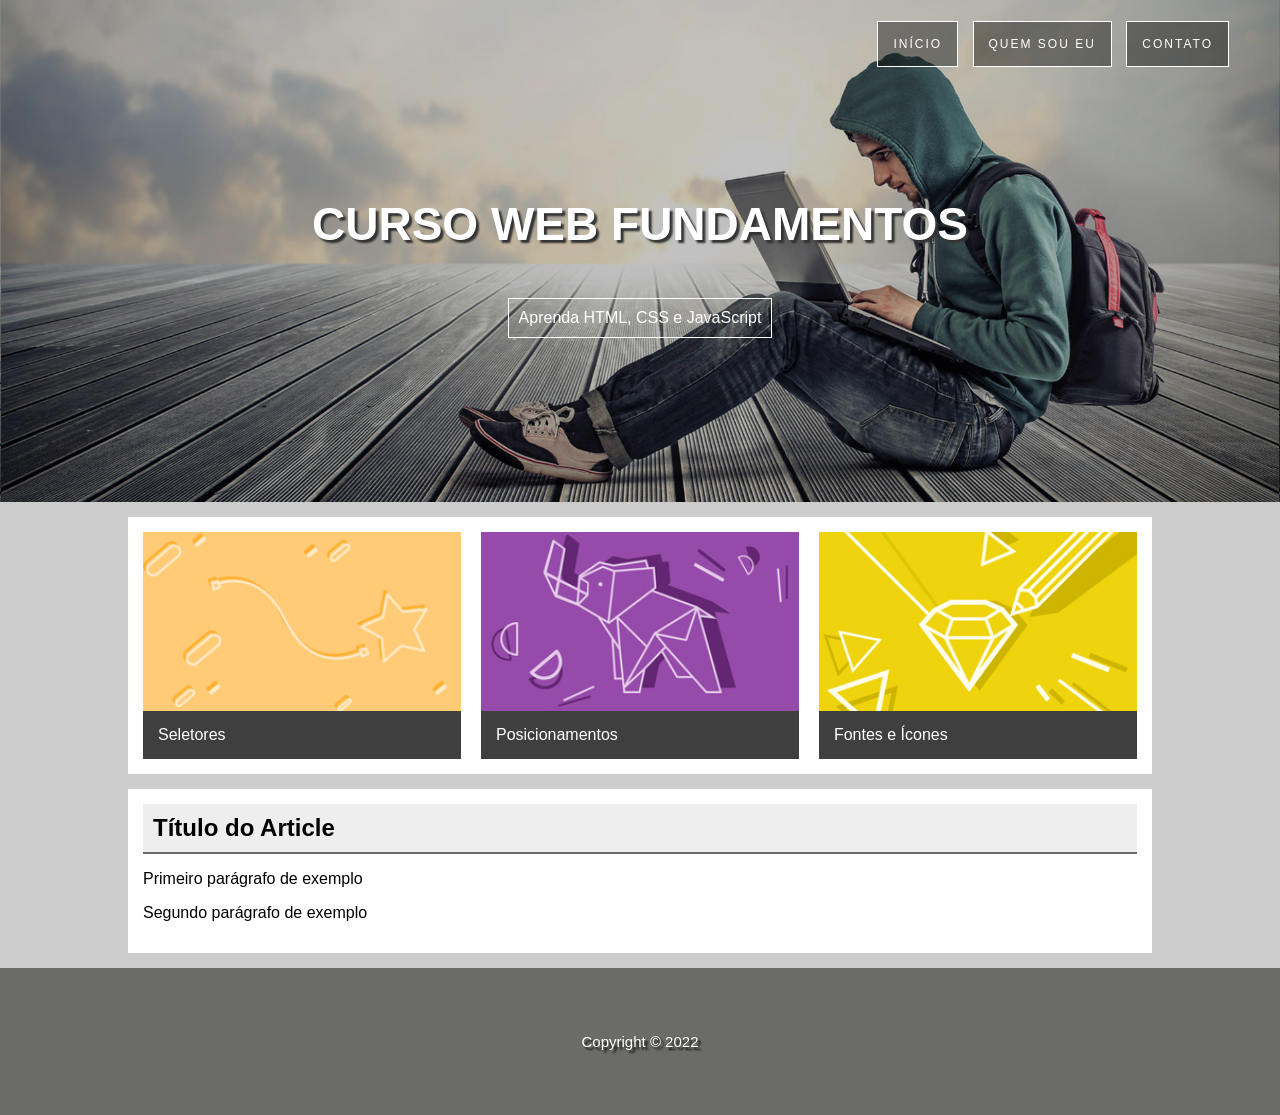
<file: 03 - Mais sobre o Visual #1/ProjetoCSS_inicio/index.html>
<!doctype html>
<html lang="pt-br">

<head>
  <title> Projeto 01 - CSS </title>
  <meta charset="utf-8">
  <meta name="author" content="Daniel">
  <meta name="description" content="descrição bacanuda">
  <meta name="keywords" content="html5, tecnologia">
  <script type="text/javascript"
    src="https://ff.kis.v2.scr.kaspersky-labs.com/FD126C42-EBFA-4E12-B309-BB3FDD723AC1/main.js?attr=[base64]"
    charset="UTF-8"></script>
  <link rel="stylesheet" crossorigin="anonymous"
    href="https://ff.kis.v2.scr.kaspersky-labs.com/E3E8934C-235A-4B0E-825A-35A08381A191/abn/main.css?attr=[base64]" />
  <link rel="Stylesheet" href="css/style.css" />
</head>

<body>
  <div id="principal"> 
    <header class="hero">
      <nav>
        <ul>
          <li><a href="index.html">Início</a></li>
          <li><a href="#">Quem sou eu</a></li>
          <li><a href="#">Contato</a></li>        
        </ul>
      </nav>
      <div class="hero-content">
        <h1>Curso Web Fundamentos</h1>
        <p>Aprenda HTML, CSS e JavaScript</p>
      </div>
    </header>
    
    <main>
      <section class="content-section">
        <div class="card card-1">
          <img src="img/card_01.png" alt="">
          <p>Seletores</p>
        </div>
        <div class="card card-2">
          <img src="img/card_02.jpg" alt="">
          <p>Posicionamentos</p>
        </div>
        <div class="card card-3">
          <img src="img/card_03.jpg" alt="">
          <p>Fontes e Ícones</p>
        </div>
      </section>

      <section class="content-section">
        <article>
          <header>
            <h2>Título do Article</h2>
          </header>
          <p>Primeiro parágrafo de exemplo</p>
          <p>Segundo parágrafo de exemplo</p>
        </article>
      </section>
    </main>

    <footer>
      <p>Copyright &copy; 2022</p>
    </footer>
  </div>
</body>

</html>
</file>
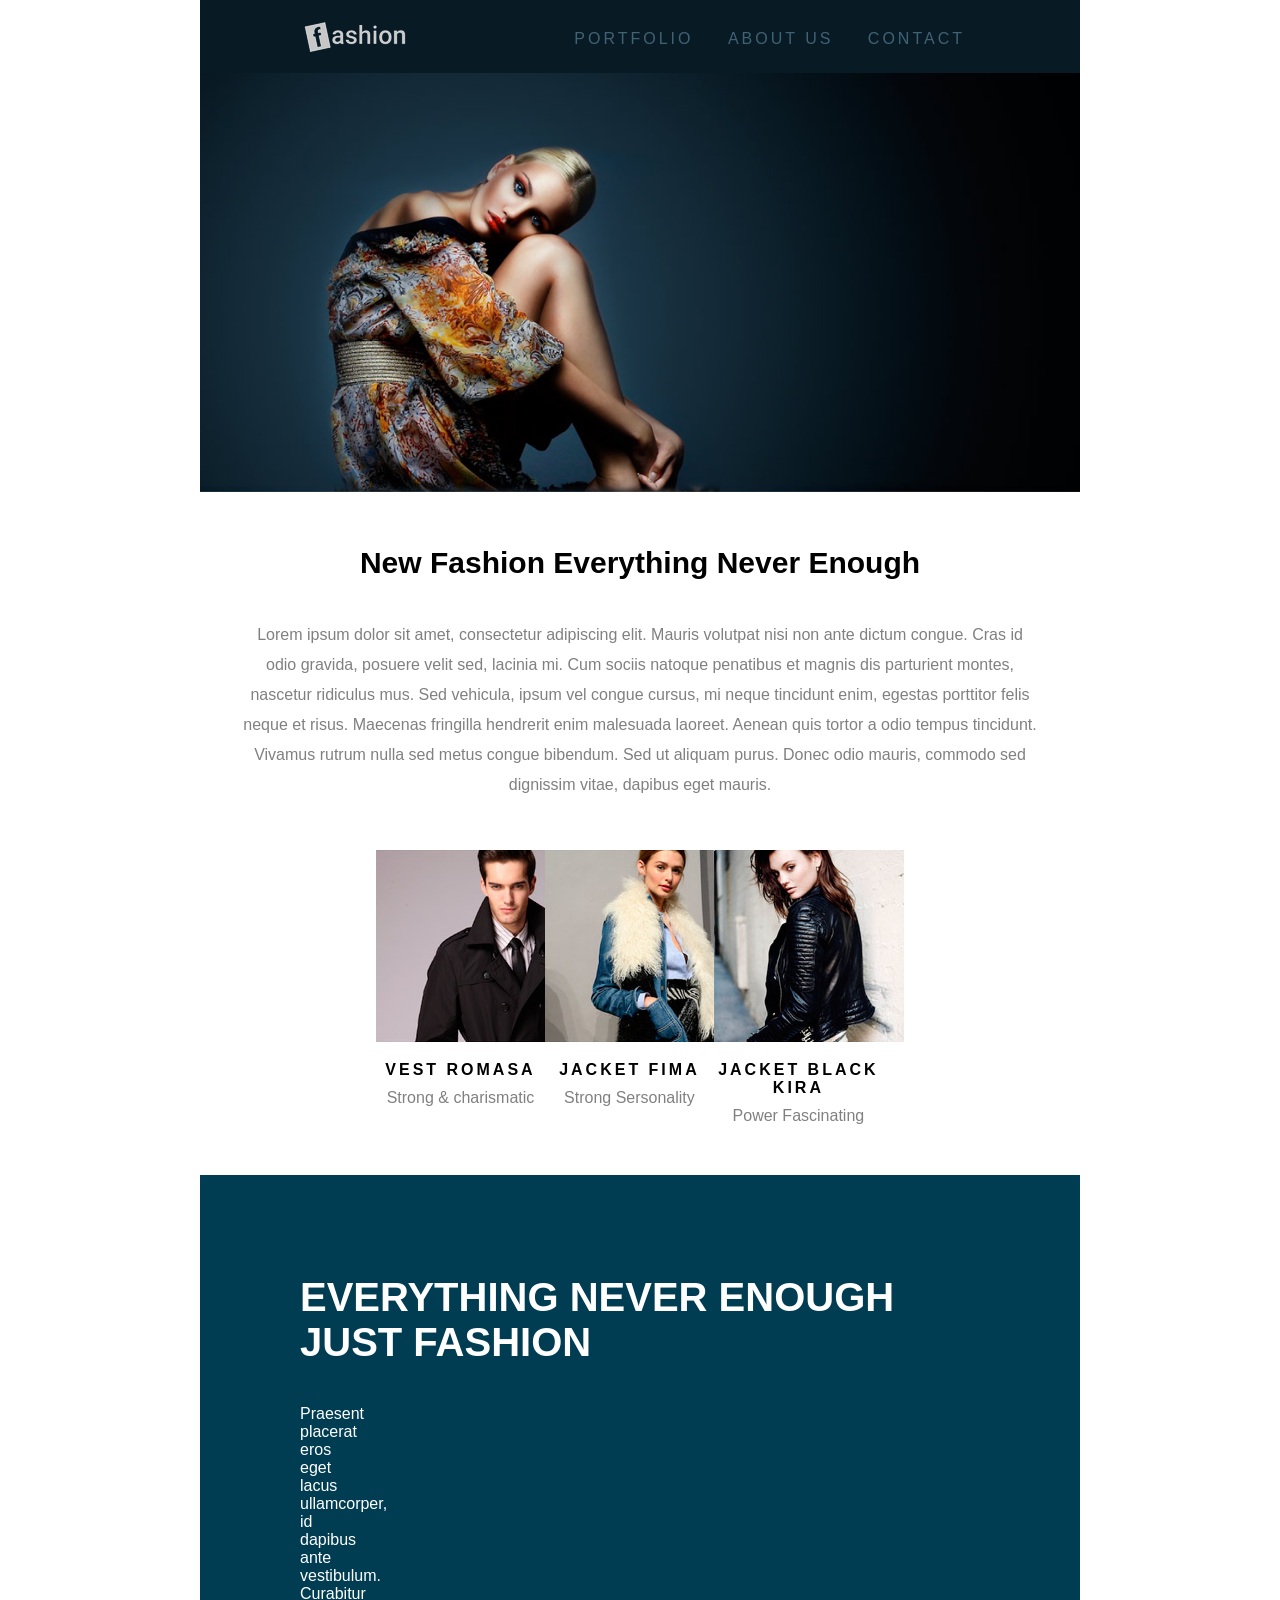
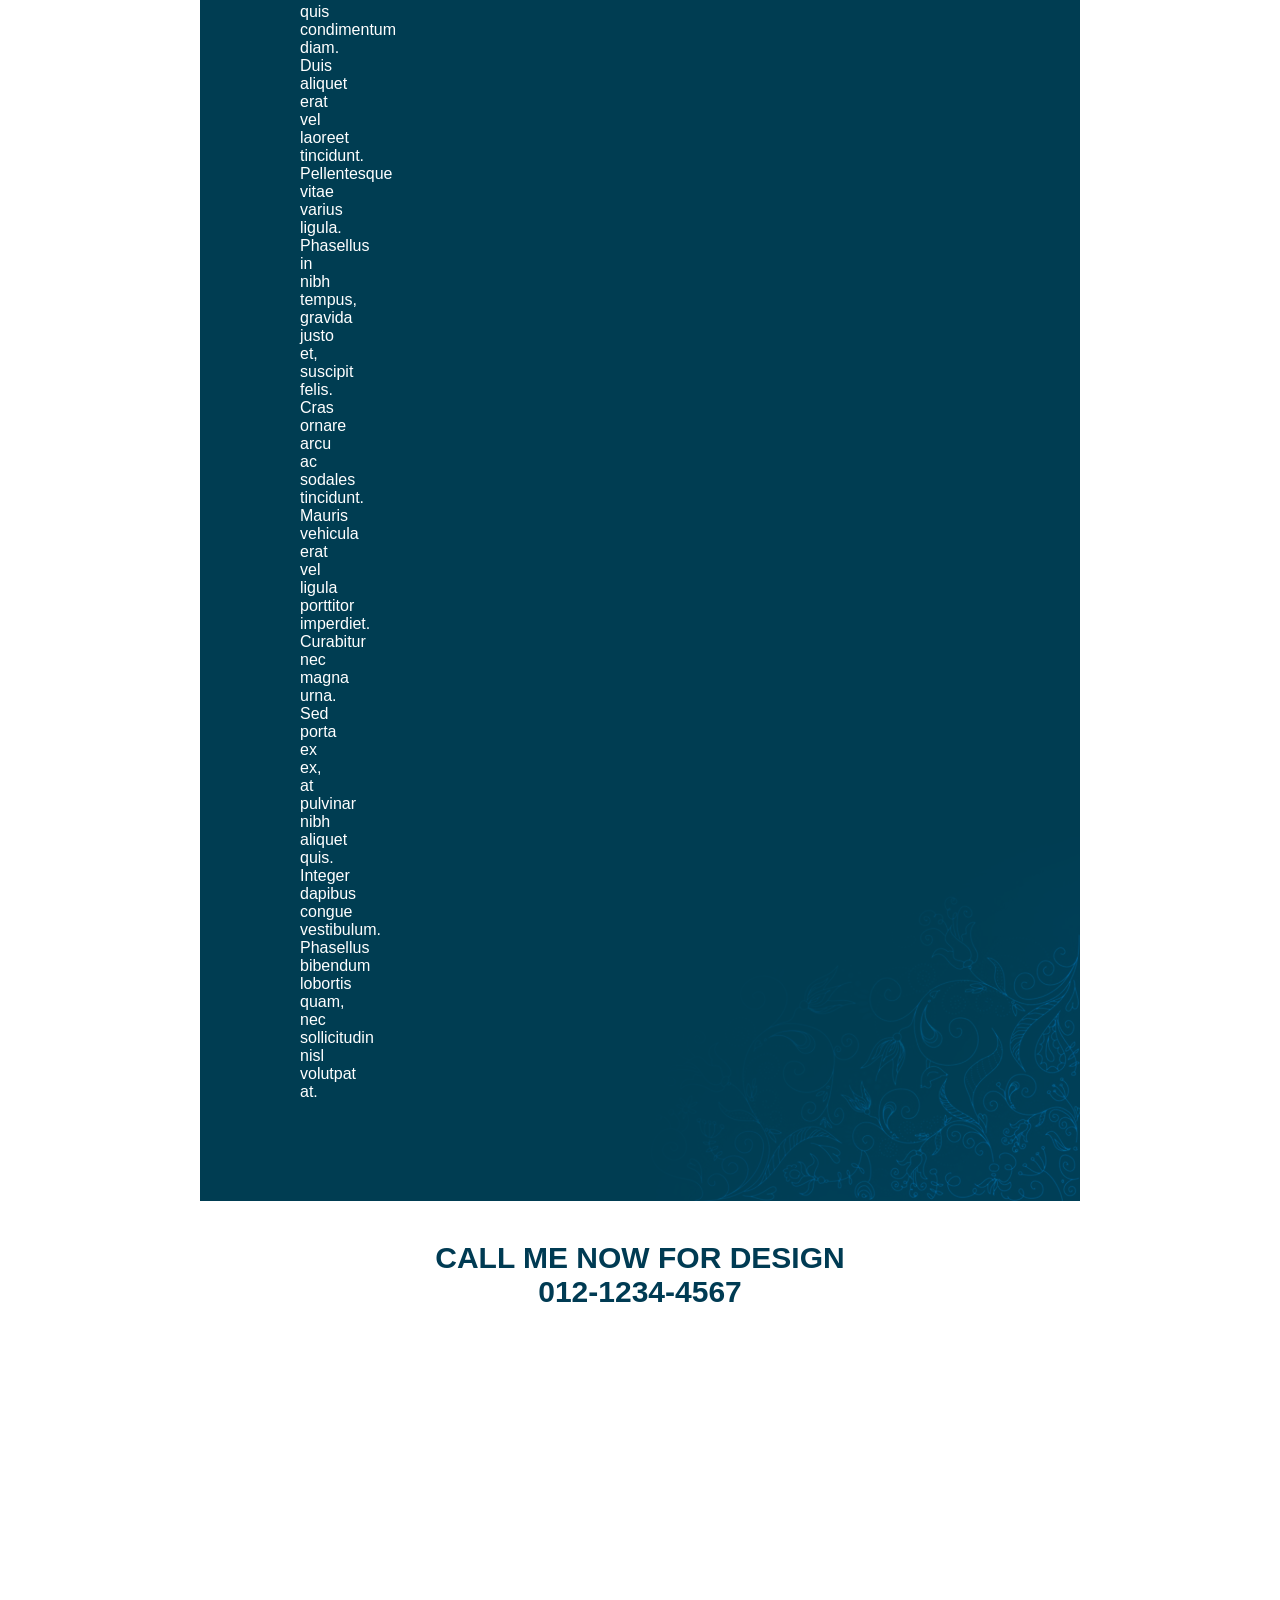
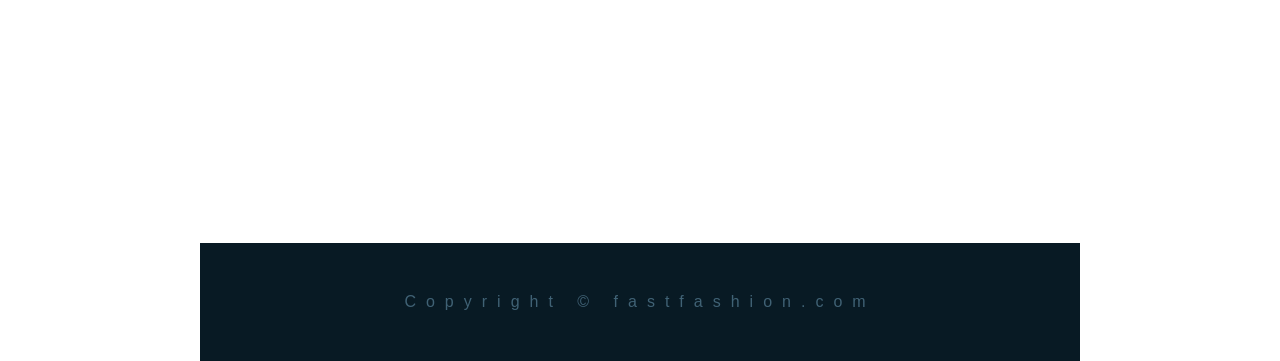
<file: 04 - Mais sobre o Visual #2/ProjetoFashion/index.html>
<!doctype html>
<!-- doctype informa ao agente de usuario a versão do html que deve ser renderizada-->
<html lang="pt-br">
    <head>
        <title> Fashion </title>
        <meta charset="utf-8">
        <meta name="author" content="Daniel">
        <meta name="description" content="descrição bacanuda">
        <meta name="keywords" content="html5, tecnologia">
        
        <link rel="stylesheet" href="css/style.css" />
    </head>
    <body>
        <div id="principal">
            
            <header class="header-top">
                <img class="logotipo" src="img/logo.png" alt="Logotipo Fashion">
                <nav class="header-nav">
                    <ul>
                        <li><a href="#">Portfolio</a></li>
                        <li><a href="#">About us</a></li>
                        <li><a href="#">Contact</a></li>
                    </ul>
                </nav>
            </header>
            <img class="topo-img" src="img/topo.jpg" alt="Modelo feminina vestindo roupa x">
            
            <article class="portfolio">
                <h1>New Fashion Everything Never Enough</h1>
                <p>Lorem ipsum dolor sit amet, consectetur adipiscing elit. Mauris volutpat nisi non ante dictum congue. Cras id odio gravida, posuere velit sed, lacinia mi. Cum sociis natoque penatibus et magnis dis parturient montes, nascetur ridiculus mus. Sed vehicula, ipsum vel congue cursus, mi neque tincidunt enim, egestas porttitor felis neque et risus. Maecenas fringilla hendrerit enim malesuada laoreet. Aenean quis tortor a odio tempus tincidunt. Vivamus rutrum nulla sed metus congue bibendum. Sed ut aliquam purus. Donec odio mauris, commodo sed dignissim vitae, dapibus eget mauris.</p>
            </article>
             
            <section class="gallery">
                <article class="gallery-card">
                    <img src="img/modelo1.jpg" alt="modelo 1">
                    <p class="gallery-title">Vest Romasa</p>
                    <p class="gallery-text">Strong &amp; charismatic</p>
                </article>
                
                <article class="gallery-card">
                    <img src="img/modelo2.jpg" alt="modelo 1">
                    <p class="gallery-title">Jacket Fima</p>
                    <p class="gallery-text">Strong Sersonality</p>
                </article>
                
                <article class="gallery-card">
                    <img src="img/modelo3.jpg" alt="modelo 1">
                    <p class="gallery-title">Jacket Black Kira </p>
                    <p class="gallery-text">Power Fascinating</p>
                </article>
            </section>
             
            <article class="about">
                <h2>Everything Never Enough <br>Just Fashion</h2>
                <p>Praesent placerat eros eget lacus ullamcorper, id dapibus ante vestibulum. Curabitur quis condimentum diam. Duis aliquet erat vel laoreet tincidunt. Pellentesque vitae varius ligula. Phasellus in nibh tempus, gravida justo et, suscipit felis. Cras ornare arcu ac sodales tincidunt. Mauris vehicula erat vel ligula porttitor imperdiet. Curabitur nec magna urna. Sed porta ex ex, at pulvinar nibh aliquet quis. Integer dapibus congue vestibulum. Phasellus bibendum lobortis quam, nec sollicitudin nisl volutpat at.</p>
            </article>
            
            <div id="contact">
            <address>
                Call me now for design<br>
                012-1234-4567
            </address>
            </div>
            <div class="maps">
                <iframe src="https://www.google.com/maps/embed?pb=!1m18!1m12!1m3!1d133454.63085652507!2d-52.87666613730566!3d-28.481879876520473!2m3!1f0!2f0!3f0!3m2!1i1024!2i768!4f13.1!3m3!1m2!1s0x94fd492498d6957f%3A0x9a8b601ccba4050d!2sN%C3%A3o-Me-Toque+-+RS%2C+99470-000!5e0!3m2!1spt-BR!2sbr!4v1526132456834" width="100%" height="450" frameborder="0" style="border:0" allowfullscreen></iframe>
            </div>
            
            <footer class="rodape">
                Copyright &copy; fastfashion.com
            </footer>
            
            
        </div>
    </body>
</html>
</file>
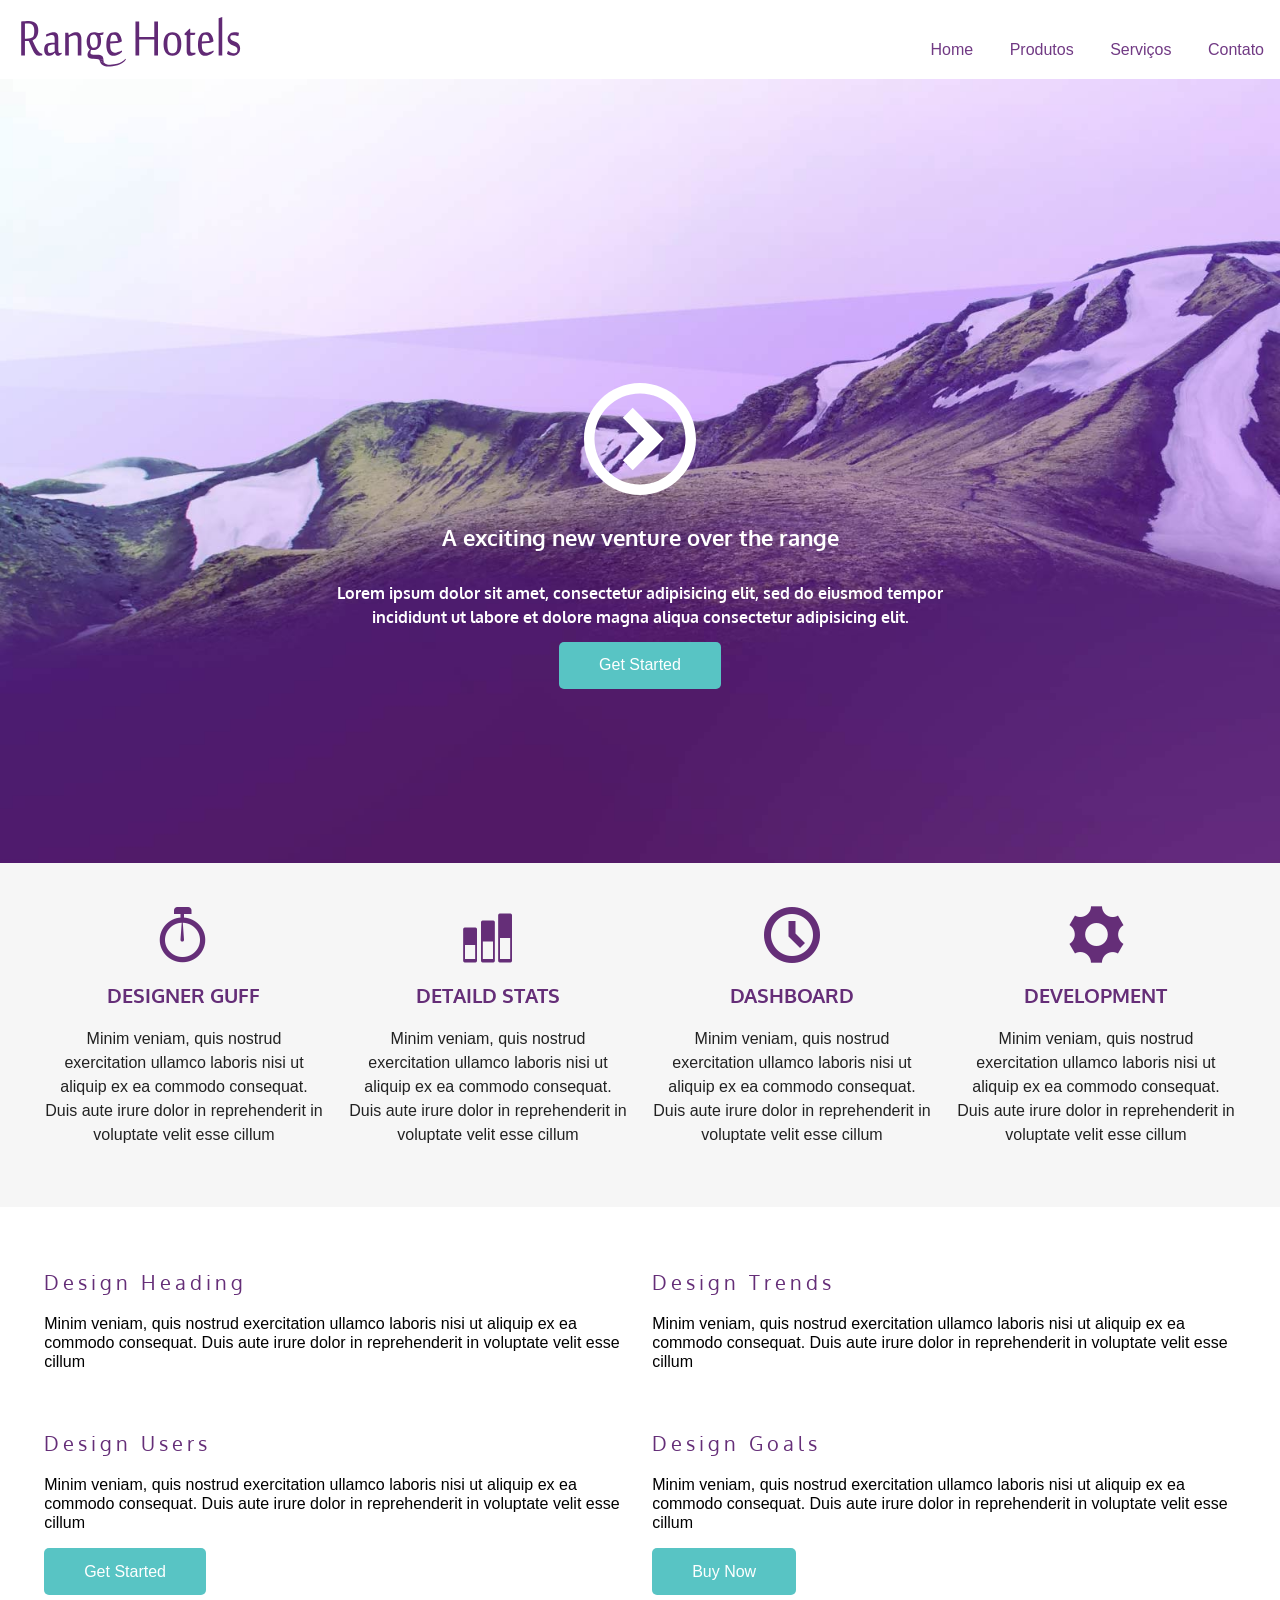
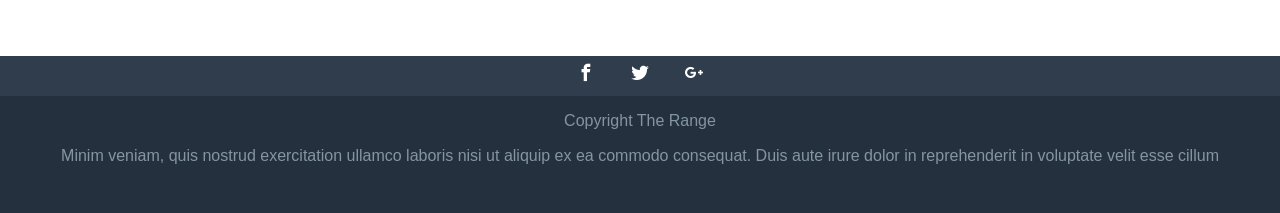
<file: 10 - Responsividade/projeto-range-hotels/index.html>
﻿<!DOCTYPE html>
<html lang="pt-br">
  <head>
    <meta charset="utf-8" />
    <meta name="viewport" content="width=device-width, initial-scale=1.0" />
    <title>Responsivo</title>
    <link
      href="http://fonts.googleapis.com/css?family=Oxygen:400,300,700"
      rel="stylesheet"
      type="text/css"
    />
    <link rel="stylesheet" href="icomoon/style.css" />
    <link rel="stylesheet" href="css/normalize.css" />
    <link rel="stylesheet" href="css/style.css" />
  </head>

  <body>
    <header class="top-header clearfix">
      <div class="maxwidth">
        <img
          src="images/logo_mob.svg"
          alt="Logotipo Range Hotels"
          class="top-header-logo"
        />
        <nav class="top-nav">
          <ul>
            <li><a href="#">Home</a></li>
            <li><a href="#">Produtos</a></li>
            <li><a href="#">Serviços</a></li>
            <li><a href="#">Contato</a></li>
          </ul>
        </nav>
      </div>
    </header>

    <section class="top-content">
      <div class="maxwidth">
        <div class="icon-play">
          <img src="images/icon_play.svg" alt="" />
        </div>
        <h1 class="top-content-title">A exciting new venture over the range</h1>
        <h2 class="top-content-subtitle">
          Lorem ipsum dolor sit amet, consectetur adipisicing elit, sed do
          eiusmod tempor incididunt ut labore et dolore magna aliqua consectetur
          adipisicing elit.
        </h2>
        <a href="#" class="button">Get Started</a>
      </div>
    </section>

    <section class="middle-content row">
      <div class="maxwidth">
        <article class="col-1_4">
          <span class="icon-stopwatch"></span>
          <h3 class="middle-content-title">Designer Guff</h3>
          <p>
            Minim veniam, quis nostrud exercitation ullamco laboris nisi ut
            aliquip ex ea commodo consequat. Duis aute irure dolor in
            reprehenderit in voluptate velit esse cillum
          </p>
        </article>

        <article class="col-1_4">
          <span class="icon-stats-bars2"></span>
          <h3 class="middle-content-title">Detaild Stats</h3>
          <p>
            Minim veniam, quis nostrud exercitation ullamco laboris nisi ut
            aliquip ex ea commodo consequat. Duis aute irure dolor in
            reprehenderit in voluptate velit esse cillum
          </p>
        </article>

        <article class="col-1_4">
          <span class="icon-clock"></span>
          <h3 class="middle-content-title">Dashboard</h3>
          <p>
            Minim veniam, quis nostrud exercitation ullamco laboris nisi ut
            aliquip ex ea commodo consequat. Duis aute irure dolor in
            reprehenderit in voluptate velit esse cillum
          </p>
        </article>

        <article class="col-1_4">
          <span class="icon-cog"></span>
          <h3 class="middle-content-title">Development</h3>
          <p>
            Minim veniam, quis nostrud exercitation ullamco laboris nisi ut
            aliquip ex ea commodo consequat. Duis aute irure dolor in
            reprehenderit in voluptate velit esse cillum
          </p>
        </article>
      </div>
    </section>

    <section class="main-content row">
      <div class="maxwidth">
        <article class="main-content-article col-1_2">
          <h3 class="main-content-title">Design Heading</h3>
          <p>
            Minim veniam, quis nostrud exercitation ullamco laboris nisi ut
            aliquip ex ea commodo consequat. Duis aute irure dolor in
            reprehenderit in voluptate velit esse cillum
          </p>
        </article>

        <article class="main-content-article col-1_2">
          <h3 class="main-content-title">Design Trends</h3>
          <p>
            Minim veniam, quis nostrud exercitation ullamco laboris nisi ut
            aliquip ex ea commodo consequat. Duis aute irure dolor in
            reprehenderit in voluptate velit esse cillum
          </p>
        </article>

        <article class="main-content-article col-1_2 clearfix">
          <h3 class="main-content-title">Design Users</h3>
          <p>
            Minim veniam, quis nostrud exercitation ullamco laboris nisi ut
            aliquip ex ea commodo consequat. Duis aute irure dolor in
            reprehenderit in voluptate velit esse cillum
          </p>
          <a href="#" class="button">Get Started</a>
        </article>

        <article class="main-content-article col-1_2 clearfix">
          <h3 class="main-content-title">Design Goals</h3>
          <p>
            Minim veniam, quis nostrud exercitation ullamco laboris nisi ut
            aliquip ex ea commodo consequat. Duis aute irure dolor in
            reprehenderit in voluptate velit esse cillum
          </p>
          <a href="#" class="button">Buy Now</a>
        </article>
      </div>
    </section>

    <footer class="footer">
      <ul class="footer-menushare">
        <li>
          <a href="#" class="icon-facebook"
            ><span class="hidden">Facebook</span></a
          >
        </li>
        <li>
          <a href="#" class="icon-twitter"
            ><span class="hidden">Twitter</span></a
          >
        </li>
        <li>
          <a href="#" class="icon-google-plus"
            ><span class="hidden">Google Plus</span></a
          >
        </li>
      </ul>

      <p>Copyright The Range</p>
      <p>
        Minim veniam, quis nostrud exercitation ullamco laboris nisi ut aliquip
        ex ea commodo consequat. Duis aute irure dolor in reprehenderit in
        voluptate velit esse cillum
      </p>
    </footer>
  </body>
</html>
</file>
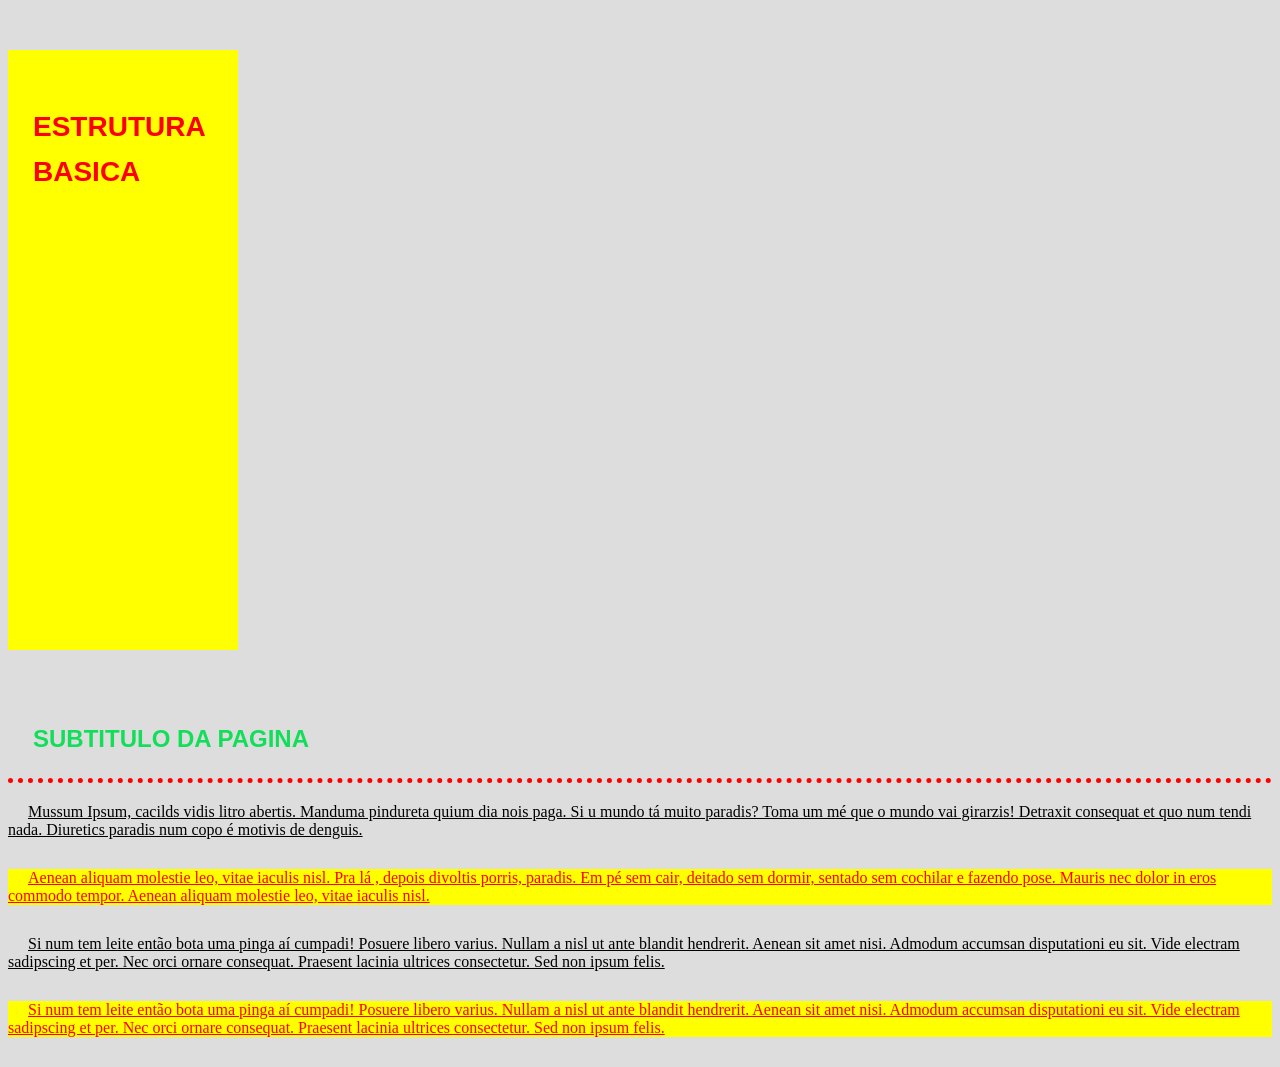
<file: 02 - Introdução ao CSS/01_inicioCSS.html>
<!doctype html>
<!-- doctype informa ao agente de usuario a versão do html que deve ser renderizada-->
<html lang="pt-br">
    <head>
        <title> pagina de exemplo estrutura basica </title>
        <meta charset="utf-8">
        <meta name="author" content="Daniel">
        <meta name="description" content="descrição bacanuda">
        <meta name="keywords" content="html5, tecnologia">
        
<script type="text/javascript" src="https://ff.kis.v2.scr.kaspersky-labs.com/FD126C42-EBFA-4E12-B309-BB3FDD723AC1/main.js?attr=[base64]" charset="UTF-8"></script><link rel="stylesheet" crossorigin="anonymous" href="https://ff.kis.v2.scr.kaspersky-labs.com/E3E8934C-235A-4B0E-825A-35A08381A191/abn/main.css?attr=[base64]"/><style>
    body{
        background-color: #ddd;
    }
    h1{
        font-family: Arial, Helvetica, sans-serif;
        font-size: 40px;
        font-style: normal;
        font-variant: small-caps;
        color: red;
        background-color: yellow;
        margin-left: 0;
        margin-top: 50px;
        margin-bottom: 50px;
        padding-left: 25px;
        padding-top: 50px;
        padding-bottom: 50px;
        padding-right: 25px;
        width: 180px;
        height: 500px;
        
    }

    h2{
        text-transform: uppercase;
        font-family: arial;
        color: #12de5a;
        border-bottom-color: red;
        border-bottom-style: dotted;
        border-bottom-width: 5px;
        padding: 25px;
    }

    p{
        font-variant: normal;
        text-align: left;
        text-decoration: underline;
        text-indent: 20px;
        text-transform: none;
        margin-bottom: 30px;
    }

    .destaque{
        color: red;
        background-color: yellow;
    }
</style>
    </head>
    <body>
        <h1>estrutura basica</h1>
        <h2>subtitulo da pagina</h2>
        
        <p>Mussum Ipsum, cacilds vidis litro abertis. Manduma pindureta quium dia nois paga. Si u mundo tá muito paradis? Toma um mé que o mundo vai girarzis! Detraxit consequat et quo num tendi nada. Diuretics paradis num copo é motivis de denguis.</p>
        <p class="destaque">Aenean aliquam molestie leo, vitae iaculis nisl. Pra lá , depois divoltis porris, paradis. Em pé sem cair, deitado sem dormir, sentado sem cochilar e fazendo pose. Mauris nec dolor in eros commodo tempor. Aenean aliquam molestie leo, vitae iaculis nisl.</p>
        <p>Si num tem leite então bota uma pinga aí cumpadi! Posuere libero varius. Nullam a nisl ut ante blandit hendrerit. Aenean sit amet nisi. Admodum accumsan disputationi eu sit. Vide electram sadipscing et per. Nec orci ornare consequat. Praesent lacinia ultrices consectetur. Sed non ipsum felis.</p>
        <p class="destaque">Si num tem leite então bota uma pinga aí cumpadi! Posuere libero varius. Nullam a nisl ut ante blandit hendrerit. Aenean sit amet nisi. Admodum accumsan disputationi eu sit. Vide electram sadipscing et per. Nec orci ornare consequat. Praesent lacinia ultrices consectetur. Sed non ipsum felis.</p>
    </body>
</html>
</file>
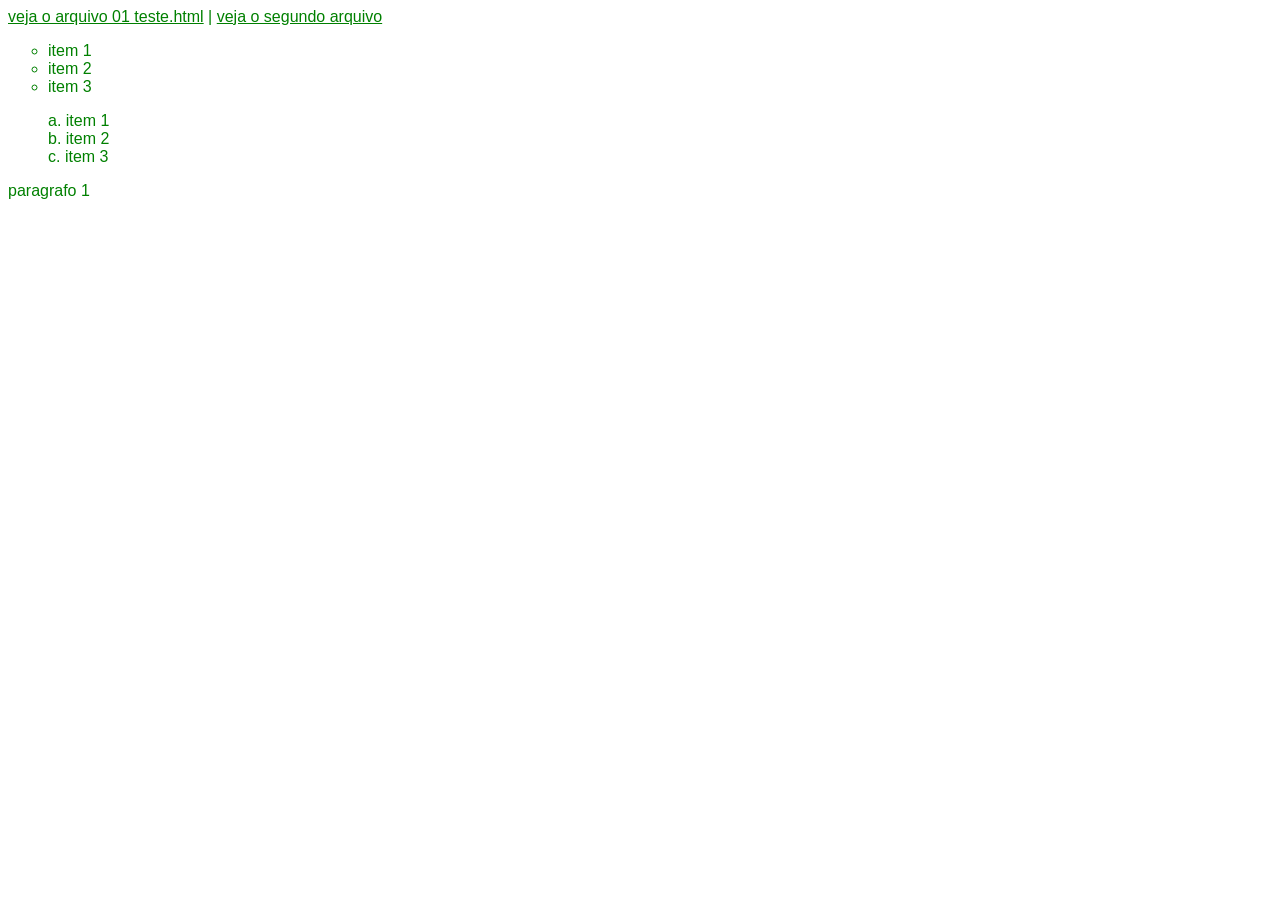
<file: 02 - Introdução ao CSS/02_links_css.html>
<!doctype html>
<!-- doctype informa ao agente de usuario a versão do html que deve ser renderizada-->
<html lang="pt-br">
    <head>
        <title> pagina de exemplo estrutura basica </title>
        <meta charset="utf-8">
        <meta name="author" content="Daniel">
        <meta name="description" content="descrição bacanuda">
        <meta name="keywords" content="html5, tecnologia">
        
        <script type="text/javascript" src="https://ff.kis.v2.scr.kaspersky-labs.com/FD126C42-EBFA-4E12-B309-BB3FDD723AC1/main.js?attr=[base64]" charset="UTF-8"></script><link rel="stylesheet" crossorigin="anonymous" href="https://ff.kis.v2.scr.kaspersky-labs.com/E3E8934C-235A-4B0E-825A-35A08381A191/abn/main.css?attr=[base64]"/><style>
            body{
                font-family: sans-serif;
                color: green;
            }
            
            a:link{
                color: green;
            }
            a:hover{
                background-color: #ccc;
            }
            a:visited{
                color: red;
            }
            a:active{
                color: orange;
            }
            
            ul li{
                list-style-type: circle;
            }
            
            ol li{
                list-style-type: lower-latin;
                list-style-position: inside;
            }
            
        </style>
    </head>
    <body>
        <a href="01_teste.html">veja o arquivo 01 teste.html</a> |
        <a href="02_tags.html">veja o segundo arquivo</a>
        
        <ul>
            <li>item 1</li>
            <li>item 2</li>
            <li>item 3</li>
        </ul>
        
        <ol>
            <li>item 1</li>
            <li>item 2</li>
            <li>item 3</li>
        </ol>
        
        <p>paragrafo 1</p>
    </body>
</html>
</file>
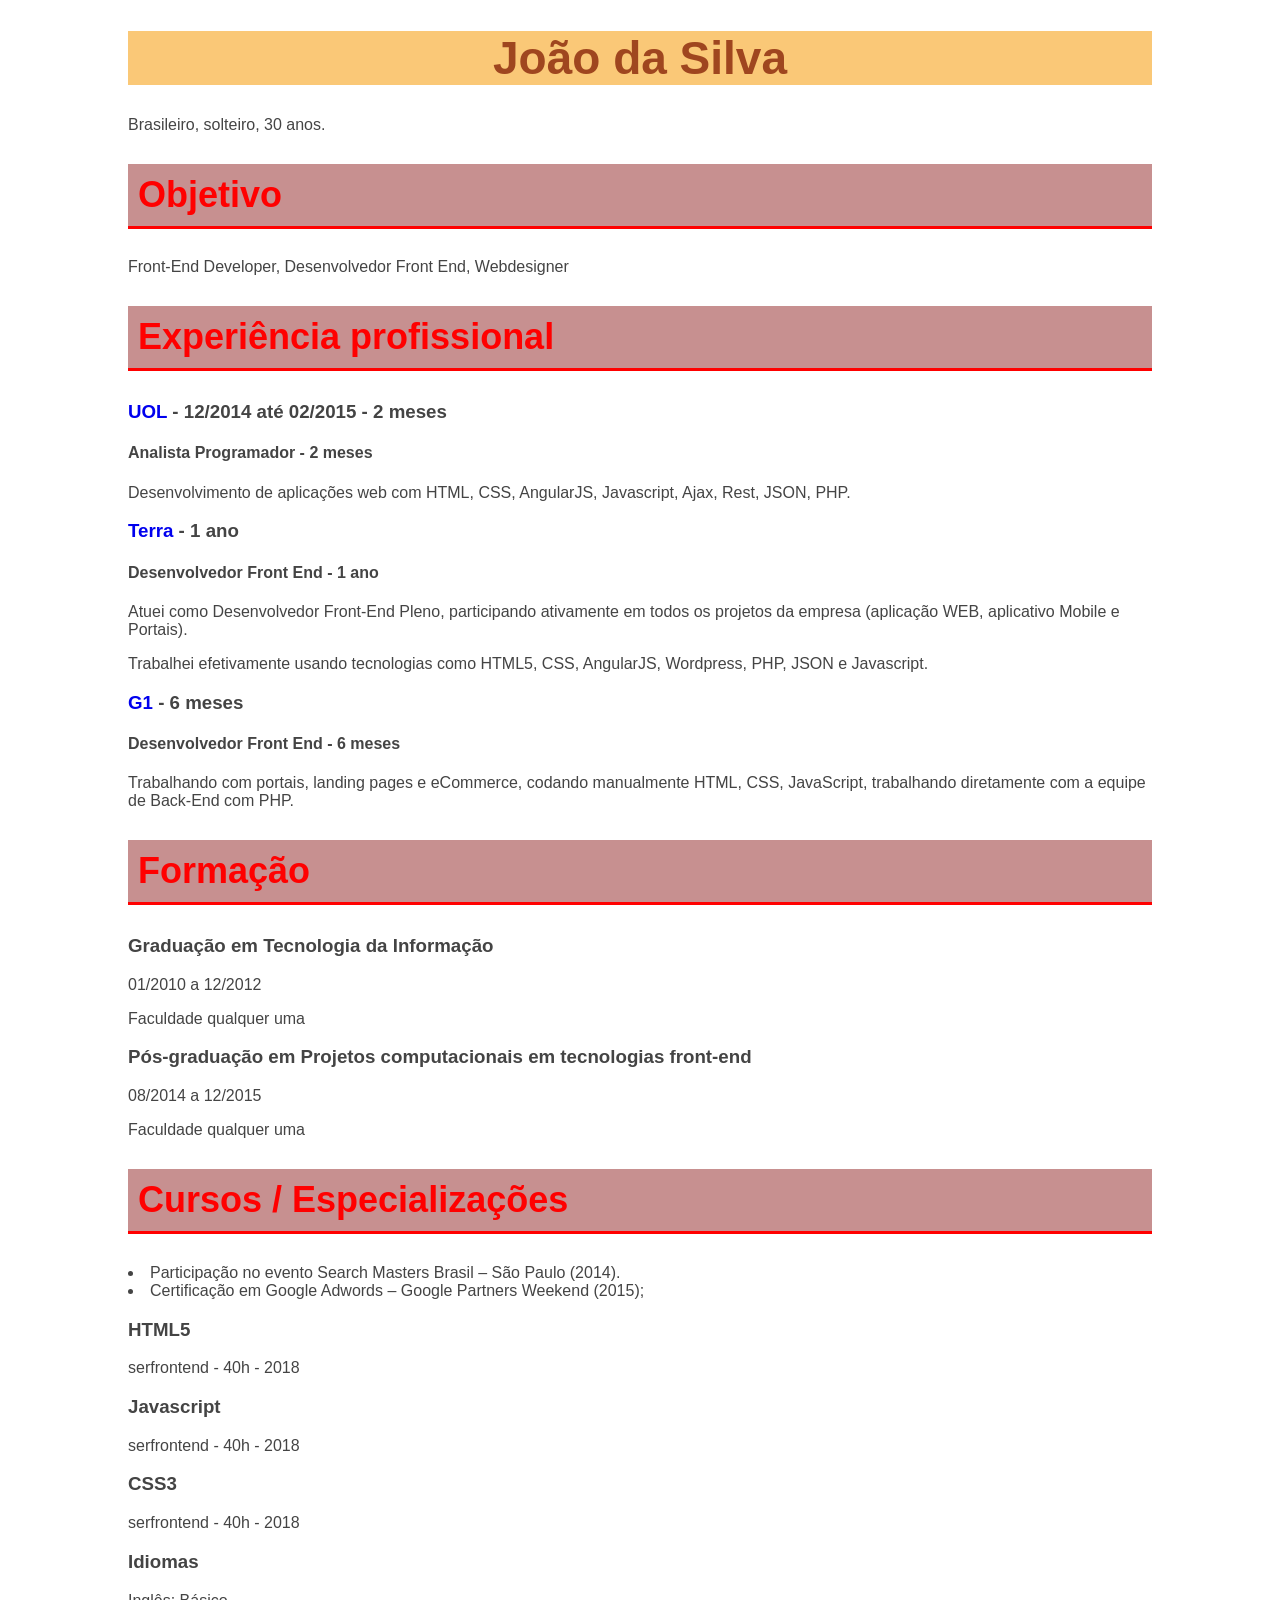
<file: 02 - Introdução ao CSS/03_curriculum.html>
<!doctype html>
<!-- doctype informa ao agente de usuario a versão do html que deve ser renderizada-->
<html lang="pt-br">
    <head>
        <title> pagina de exemplo estrutura basica </title>
        <meta charset="utf-8">
        <meta name="author" content="Daniel">
        <meta name="description" content="descrição bacanuda">
        <meta name="keywords" content="html5, tecnologia">
        
        <script type="text/javascript" src="https://gc.kis.v2.scr.kaspersky-labs.com/FD126C42-EBFA-4E12-B309-BB3FDD723AC1/main.js?attr=[base64]" charset="UTF-8"></script><link rel="stylesheet" crossorigin="anonymous" href="https://gc.kis.v2.scr.kaspersky-labs.com/E3E8934C-235A-4B0E-825A-35A08381A191/abn/main.css?attr=[base64]"/><style>
            
            body{
                width: 80%;
                margin: auto;
                /* margin: auto centraliza na horizontal */                
                font-family: Verdana, helvetica, sans-serif;
                color: #444;
            }
            
            h1{
                color: #9f461f;
                text-align: center;
                background-color: #fac877;
                font-size: 46px;
            }
            
            h2{
                color: red;
                background-color: #c79090;
                font-size: 36px;
                border-bottom: solid 3px red;
                padding: 10px;
            }
            
            ul{
                padding-left: 0;
            }
            
            li{
                padding-left: 0;
                list-style-position: inside;
            }
            
            a{
                text-decoration: none;
            }
            a:hover{
                text-decoration: underline;
            }
            
            
            
    
        </style>
        
    </head>
    <body>           
        
        <h1>João da Silva</h1>
        <p>Brasileiro, solteiro, 30 anos.</p>

        <h2>Objetivo</h2>
        <p>Front-End Developer, Desenvolvedor Front End, Webdesigner</p>

        <h2>Experiência profissional</h2>
        <h3><a href="http://uol.com.br" target="_blank">UOL</a> - 12/2014 até 02/2015 - 2 meses</h3>
        <h4>Analista Programador - 2 meses</h4>
        <p>Desenvolvimento de aplicações web com HTML, CSS, AngularJS, Javascript, Ajax, Rest, JSON, PHP.</p>

        <h3><a href="http://terra.com.br" target="_blank">Terra</a> - 1 ano</h3>
        <h4>Desenvolvedor Front End - 1 ano</h4>
        <p>Atuei como Desenvolvedor Front-End Pleno, participando ativamente em todos os projetos da empresa (aplicação WEB, aplicativo Mobile e Portais).</p>

        <p>Trabalhei efetivamente usando tecnologias como HTML5, CSS, AngularJS, Wordpress, PHP, JSON e Javascript.</p>

        <h3><a href="http://g1.com" target="_blank">G1</a> - 6 meses</h3>
        <h4>Desenvolvedor Front End - 6 meses</h4>
        <p>Trabalhando com portais, landing pages e eCommerce, codando manualmente HTML, CSS, JavaScript, trabalhando diretamente com a equipe de Back-End com PHP.</p>

        <h2>Formação</h2>
        <h3>Graduação em Tecnologia da Informação</h3>
        <p class="destaque">01/2010 a 12/2012</p>

        <p>Faculdade qualquer uma</p>

        <h3>Pós-graduação em Projetos computacionais em tecnologias front-end</h3>
        <p class="destaque">08/2014 a 12/2015</p>

        <p>Faculdade qualquer uma</p>

        <h2>Cursos / Especializações</h2>
        <ul>
            <li>
                Participação no evento Search Masters Brasil – São Paulo (2014). 
            </li>
            <li>
                Certificação em Google Adwords – Google Partners Weekend (2015);
            </li>
        </ul>
        <h3>HTML5</h3>
        <p>serfrontend - 40h - 2018</p>

        <h3>Javascript</h3>
        <p>serfrontend - 40h - 2018</p>

        <h3>CSS3</h3>
        <p>serfrontend - 40h - 2018</p>

        <h3>Idiomas</h3>
        <p>Inglês: Básico</p>
    </body>
</html>
</file>
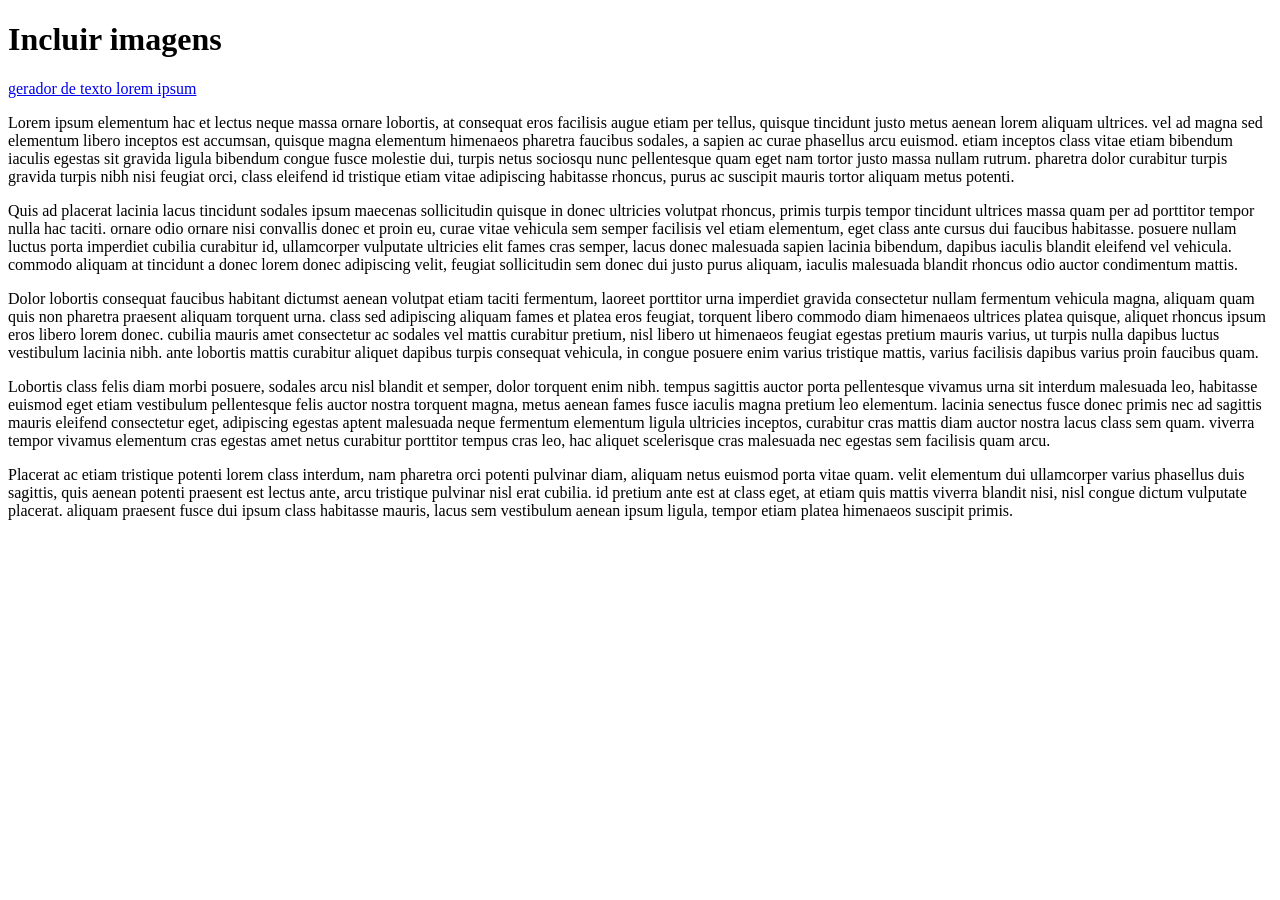
<file: 03 - Mais sobre o Visual #1/02_imagens_inicio.html>
<!doctype html>
<!-- doctype informa ao agente de usuario a versão do html que deve ser renderizada-->
<html lang="pt-br">
    <head>
        <title> pagina de exemplo estrutura basica </title>
        <meta charset="utf-8">
        <meta name="author" content="Daniel">
        <meta name="description" content="descrição bacanuda">
        <meta name="keywords" content="html5, tecnologia">
    <script type="text/javascript" src="https://gc.kis.v2.scr.kaspersky-labs.com/FD126C42-EBFA-4E12-B309-BB3FDD723AC1/main.js?attr=[base64]" charset="UTF-8"></script><link rel="stylesheet" crossorigin="anonymous" href="https://gc.kis.v2.scr.kaspersky-labs.com/E3E8934C-235A-4B0E-825A-35A08381A191/abn/main.css?attr=[base64]"/></head>
    <body>
        <h1>Incluir imagens</h1>
        
        <p><a href="https://www.4devs.com.br/gerador_de_texto_lorem_ipsum">gerador de texto lorem ipsum</a></p>
        
        <p>
Lorem ipsum elementum hac et lectus neque massa ornare lobortis, at consequat eros facilisis augue etiam per tellus, quisque tincidunt justo metus aenean lorem aliquam ultrices. 
vel ad magna sed elementum libero inceptos est accumsan, quisque magna elementum himenaeos pharetra faucibus sodales, a sapien ac curae phasellus arcu euismod. 
etiam inceptos class vitae etiam bibendum iaculis egestas sit gravida ligula bibendum congue fusce molestie dui, turpis netus sociosqu nunc pellentesque quam eget nam tortor justo massa nullam rutrum. 
pharetra dolor curabitur turpis gravida turpis nibh nisi feugiat orci, class eleifend id tristique etiam vitae adipiscing habitasse rhoncus, purus ac suscipit mauris tortor aliquam metus potenti. 
</p>
<p>
Quis ad placerat lacinia lacus tincidunt sodales ipsum maecenas sollicitudin quisque in donec ultricies volutpat rhoncus, primis turpis tempor tincidunt ultrices massa quam per ad porttitor tempor nulla hac taciti. 
ornare odio ornare nisi convallis donec et proin eu, curae vitae vehicula sem semper facilisis vel etiam elementum, eget class ante cursus dui faucibus habitasse. 
posuere nullam luctus porta imperdiet cubilia curabitur id, ullamcorper vulputate ultricies elit fames cras semper, lacus donec malesuada sapien lacinia bibendum, dapibus iaculis blandit eleifend vel vehicula. 
commodo aliquam at tincidunt a donec lorem donec adipiscing velit, feugiat sollicitudin sem donec dui justo purus aliquam, iaculis malesuada blandit rhoncus odio auctor condimentum mattis. 
</p>
<p>
Dolor lobortis consequat faucibus habitant dictumst aenean volutpat etiam taciti fermentum, laoreet porttitor urna imperdiet gravida consectetur nullam fermentum vehicula magna, aliquam quam quis non pharetra praesent aliquam torquent urna. 
class sed adipiscing aliquam fames et platea eros feugiat, torquent libero commodo diam himenaeos ultrices platea quisque, aliquet rhoncus ipsum eros libero lorem donec. 
cubilia mauris amet consectetur ac sodales vel mattis curabitur pretium, nisl libero ut himenaeos feugiat egestas pretium mauris varius, ut turpis nulla dapibus luctus vestibulum lacinia nibh. 
ante lobortis mattis curabitur aliquet dapibus turpis consequat vehicula, in congue posuere enim varius tristique mattis, varius facilisis dapibus varius proin faucibus quam. 
</p>
<p>
Lobortis class felis diam morbi posuere, sodales arcu nisl blandit et semper, dolor torquent enim nibh. 
tempus sagittis auctor porta pellentesque vivamus urna sit interdum malesuada leo, habitasse euismod eget etiam vestibulum pellentesque felis auctor nostra torquent magna, metus aenean fames fusce iaculis magna pretium leo elementum. 
lacinia senectus fusce donec primis nec ad sagittis mauris eleifend consectetur eget, adipiscing egestas aptent malesuada neque fermentum elementum ligula ultricies inceptos, curabitur cras mattis diam auctor nostra lacus class sem quam. 
viverra tempor vivamus elementum cras egestas amet netus curabitur porttitor tempus cras leo, hac aliquet scelerisque cras malesuada nec egestas sem facilisis quam arcu. 
</p>
<p>
Placerat ac etiam tristique potenti lorem class interdum, nam pharetra orci potenti pulvinar diam, aliquam netus euismod porta vitae quam. 
velit elementum dui ullamcorper varius phasellus duis sagittis, quis aenean potenti praesent est lectus ante, arcu tristique pulvinar nisl erat cubilia. 
id pretium ante est at class eget, at etiam quis mattis viverra blandit nisi, nisl congue dictum vulputate placerat. 
aliquam praesent fusce dui ipsum class habitasse mauris, lacus sem vestibulum aenean ipsum ligula, tempor etiam platea himenaeos suscipit primis. 
</p>
    </body>
</html>
</file>
<file: 03 - Mais sobre o Visual #1/ProjetoCSS_inicio/css/style.css>
body {
  font-family: Arial, Helvetica, sans-serif;
  background-color: #ccc;
  margin: 0;
}

.hero {
  background-image: url(../img/bg-3.jpg);
  height: 500px;
  background-position: right center;
  background-size: cover;
  border: 1px solid transparent;
}

.hero-content {
  text-align: center;
  color: #fff;
  margin-top: 130px;
}

.hero-content h1 {
  text-transform: uppercase;
  font-size: 46px;
  text-shadow: 3px 3px 2px #333;
}

.hero-content p {
  background-color: rbga(0,0,0,.8) ;
  display: inline-block;
  padding: 10px;
  border: 1px solid white;
}

.hero nav ul {
  text-align: right;
  margin: 20px 50px 0 0;
}

.hero nav li {
  display: inline-block;
  list-style: none;
  margin-left: 10px;
  border: 1px solid white;
}

.hero nav a {
  background: rgba(0,0,0,0.4);
  padding: 15px;
  display: block;
  color: #fff;
  text-decoration: none;
  text-transform: uppercase;
  font-size: 12px;
  letter-spacing: 2px;
}

.hero nav a:hover {
  background: rgba(0,0,0,0.8);
}

main {
  width: 80%;
  margin: auto;
}

.content-section {
  background-color: #fff;
  padding: 15px;
  margin-top: 15px;
  overflow: auto;
}

.card {
  width: 32%;
  float: left;
  box-sizing: border-box;
}

.card-1, .card-2 {
  margin-right: 2%;
}

.card img { 
  width: 100%;
  display: block;
}

.card p {
  background-color: #3f3f3f;
  color:white;
  margin: 0;
  padding: 15px;

}

.content-section article header h2 {
  background-color: #eee;
  padding: 10px;
  border-bottom: 2px solid #6B6C68;
  margin: 0;
}

footer {
  background-color: #6B6C68;
  text-align: center;
  padding: 50px;
  text-align: center;
  margin-top: 15px;
}

footer p {
  color: #fff;
  font-size: 15px;
  text-shadow: 3px 3px 2px rgb(20, 20, 20);
}
</file>
<file: 04 - Mais sobre o Visual #2/ProjetoFashion/css/style.css>
* {
  font-family: 'Arial';
  margin: 0;
  box-sizing: border-box;
}

#principal {
  text-align: center;
  padding: 0px 200px;
}

.header-top {
  background-color: #081A24;
  text-align: center;
  overflow: hidden;
  padding: 20px 100px;
}

.logotipo {
  float: left;
}

.header-nav {
  float: right;
}

.header-nav ul {
  margin-top: 10px;
}

.header-nav ul li {
  list-style: none;
  display: inline;
  text-transform: uppercase;
  letter-spacing: 3px;
  margin: 15px;
}

.header-nav ul li a {
  text-decoration: none;
  color: #406275
}

.topo-img {
  width: 100%;
}

.portfolio {
  margin-top: 50px;
}
.portfolio h1 {
  font-size: 30px;
}

.portfolio p {
  margin-top: 40px;
  padding: 0 40px;
  color: gray;
  line-height: 30px;
}

.gallery {
  margin: 50px auto;
  text-align: center;
  width: 60%;
  overflow: hidden;
  clear: both;
}

.gallery-card {
  float: left;
  width: 32%;
}

.gallery-title {
  margin-top: 15px;
  text-transform: uppercase;
  letter-spacing: 3px;
  font-weight: bold;
}

.gallery-text {
  margin-top: 10px;
  color: grey;
}

.about {
  background-color: #003D52;

  background-image: url('../img/bg_detalhe.png');
  background-repeat: no-repeat;
  background-position: right bottom;

  padding: 100px;  
  color: #fff;
}

.about h2 {
  text-transform: uppercase;
  text-align: left;
  font-size: 40px;
}

.about p {
  margin-top: 40px;
  padding-right: 700px;
  text-align: left;
}

#contact {
  margin-top: 40px;
  margin-bottom: 40px;
}

#contact address {
  text-transform: uppercase;
  font-style: normal;
  font-weight: bold;
  font-size: 30px;
  color: #003B53;
}

.rodape {
  background-color: #081A24;
  color: #406275;
  padding: 50px;
  margin-top: 40px;
  letter-spacing: 10px;
}
</file>
<file: 10 - Responsividade/projeto-range-hotels/icomoon/style.css>
@font-face {
  font-family: 'icomoon';
  src:  url('fonts/icomoon.eot?m5in66');
  src:  url('fonts/icomoon.eot?m5in66#iefix') format('embedded-opentype'),
    url('fonts/icomoon.ttf?m5in66') format('truetype'),
    url('fonts/icomoon.woff?m5in66') format('woff'),
    url('fonts/icomoon.svg?m5in66#icomoon') format('svg');
  font-weight: normal;
  font-style: normal;
}

[class^="icon-"], [class*=" icon-"] {
  /* use !important to prevent issues with browser extensions that change fonts */
  font-family: 'icomoon' !important;
  speak: none;
  font-style: normal;
  font-weight: normal;
  font-variant: normal;
  text-transform: none;
  line-height: 1;

  /* Better Font Rendering =========== */
  -webkit-font-smoothing: antialiased;
  -moz-osx-font-smoothing: grayscale;
}

.icon-clock:before {
  content: "\e94e";
}
.icon-stopwatch:before {
  content: "\e952";
}
.icon-cog:before {
  content: "\e994";
}
.icon-stats-bars2:before {
  content: "\e99d";
}
.icon-google-plus:before {
  content: "\ea8b";
}
.icon-facebook:before {
  content: "\ea90";
}
.icon-twitter:before {
  content: "\ea96";
}
</file>
<file: 10 - Responsividade/projeto-range-hotels/css/style.css>
@charset "UTF-8";

html {
  font-family: sans-serif;
}

h1,
h2,
h3,
h4,
h5,
h6 {
  font-family: 'Oxygen', Arial;
}

.maxwidth {
  max-width: 1280px;
  margin-left: auto;
  margin-right: auto;
}

.clearfix::after,
.row:after {
  content: '';
  display: block;
  clear: both;
}

.button {
  display: inline-block;
  padding: 0.9em 2.5em;
  background: #58c4c4;
  border-radius: 5px;
  color: #fff;
  text-decoration: none;
}

.button:hover {
  background: #37a0a0;
}

.icon-play {
  height: 5em;
  display: none;
}

.icon-play img {
  max-width: 100%;
  max-height: 100%;
}

.top-header {
  text-align: center;
}

.top-header-logo {
  margin: 0.5em;
}

.top-nav {
  background: #612674;
  text-align: center;
  margin-top: 25px;
}

.top-nav ul {
  margin: 0;
  padding: 0;
  list-style: none;
}

.top-nav li {
  display: inline-block;
}

.top-nav a {
  color: #713a84;
}

.top-nav a:hover {
  background: #e7d9fc;
}

.top-nav a {
  color: #fff;
  text-decoration: none;
  padding: 1em;
  display: block;
}

.top-nav a:hover {
  background: #7c3792;
}

.top-content {
  padding: 1em;
  text-align: center;
  background: #f6f6f6;
}

.top-content-title {
  color: #612674;
  font-size: 1.375em;
  margin: 1.375em;
}

.top-content-subtitle {
  color: #a87bb7;
  font-size: 1em;
  line-height: 1.5;
}

.middle-content {
  padding: 2em;
  background: #f6f6f6;
  text-align: center;
}

.middle-content-title {
  font-size: 1.25em;
  color: #652e78;
  text-transform: uppercase;
}

.middle-content p {
  line-height: 1.5;
  color: #222;
}

.middle-content span[class^='icon'] {
  font-size: 3.5em;
  color: #652e78;
}

.main-content {
  padding: 2em;
}

.main-content p {
  line-height: 1.2;
}

.main-content-article {
  margin-bottom: 3.5em;
}

.main-content-title {
  letter-spacing: 0.2em;
}

.main-content-title {
  font-size: 1.25em;
  color: #652e78;
  text-transform: 0.2em;
  font-weight: normal;
}

.hidden {
  width: 0;
  height: 0;
  overflow: hidden;
  opacity: 0;
  display: block;
}

.footer {
  background: #25303e;
  color: #83969f;
  text-align: center;
  padding-bottom: 2em;
}

.footer-menushare {
  background: #303d4c;
  padding: 0.5em;
}

.footer-menushare ul {
  list-style: none;
  margin: 0;
  padding: 0;
  display: inline-block;
}

.footer-menushare li {
  display: inline-block;
  margin: 0 1em;
}

.footer-menushare a {
  font-size: 1.1em;
  text-decoration: none;
  color: #fff;
}

@media screen and (min-width: 780px) {
  .top-header-logo {
    float: left;
  }

  .icon-play {
    display: block;
  }

  .top-nav {
    background: transparent;
    float: right;
  }

  .top-nav ul {
    margin: 0;
    padding: 0;
  }

  .top-nav li {
    display: inline-block;
  }

  .top-nav a {
    color: #713a84;
  }

  .top-nav a:hover {
    color: #e7d9fc;
  }

  .top-content {
    background: #521a66;
    color: white;
  }

  .top-content-title,
  .top-content-subtitle {
    color: #fff;
  }

  .col-1_4 {
    width: 44%;
    margin: 3%;
    float: left;
  }

  .main-content-article .button {
    float: right;
  }
}

@media screen and (min-width: 1000px) {
  .top-content {
    background: #521a66 url('../images/bg_topo_1198x670.jpg');
    background-position: center bottom;
    height: 20em;
    padding-top: 17em;
  }
}

@media screen and (min-width: 1280px) {
  .top-content {
    background-image: url(../images/bg_topo_1600x1374.jpg);
    padding: 19em 20em 10em;
    background-position: center top;
    background-size: cover;
  }

  .icon-play {
    height: 7em;
  }

  .col-1_4 {
    width: 23%;
    margin: 1%;
  }

  .col-1_2 {
    width: 48%;
    margin: 1%;
    float: left;
  }

  .main-content-article .button {
    float: none;
  }
}
</file>
